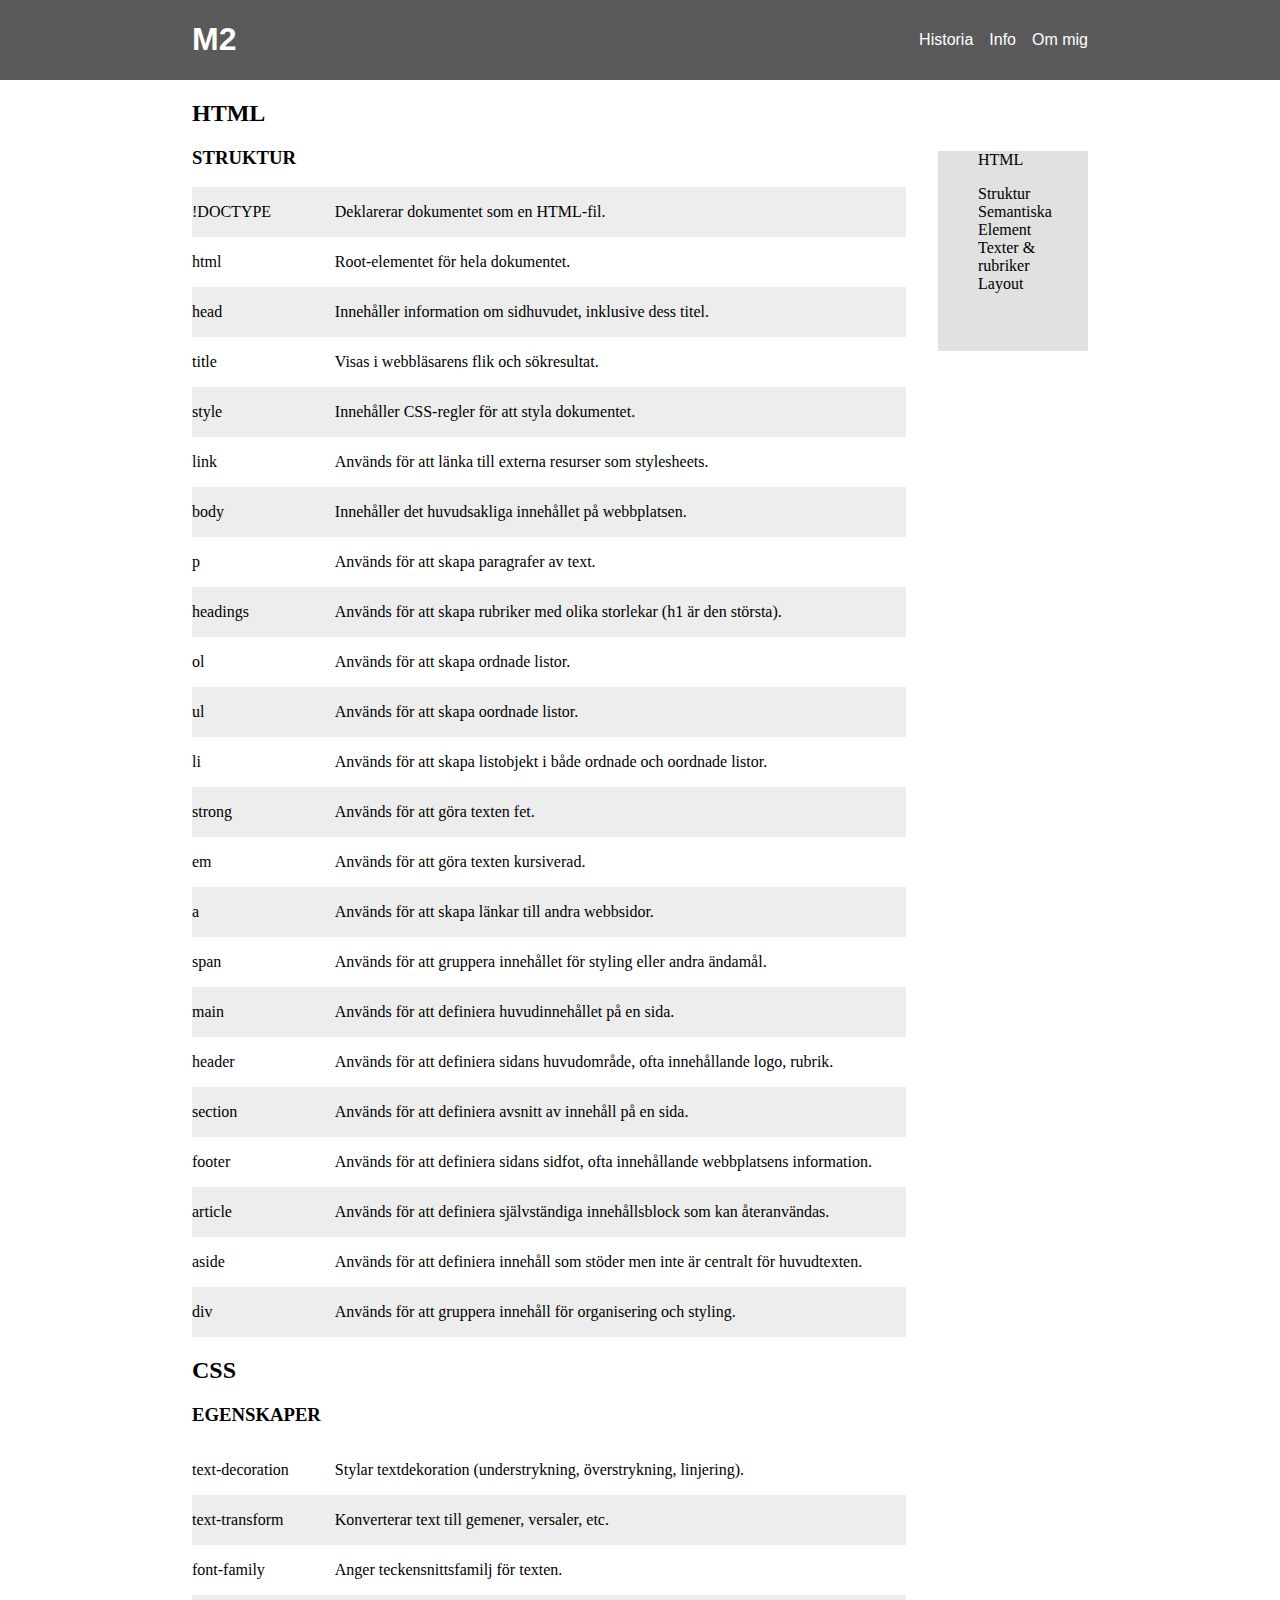
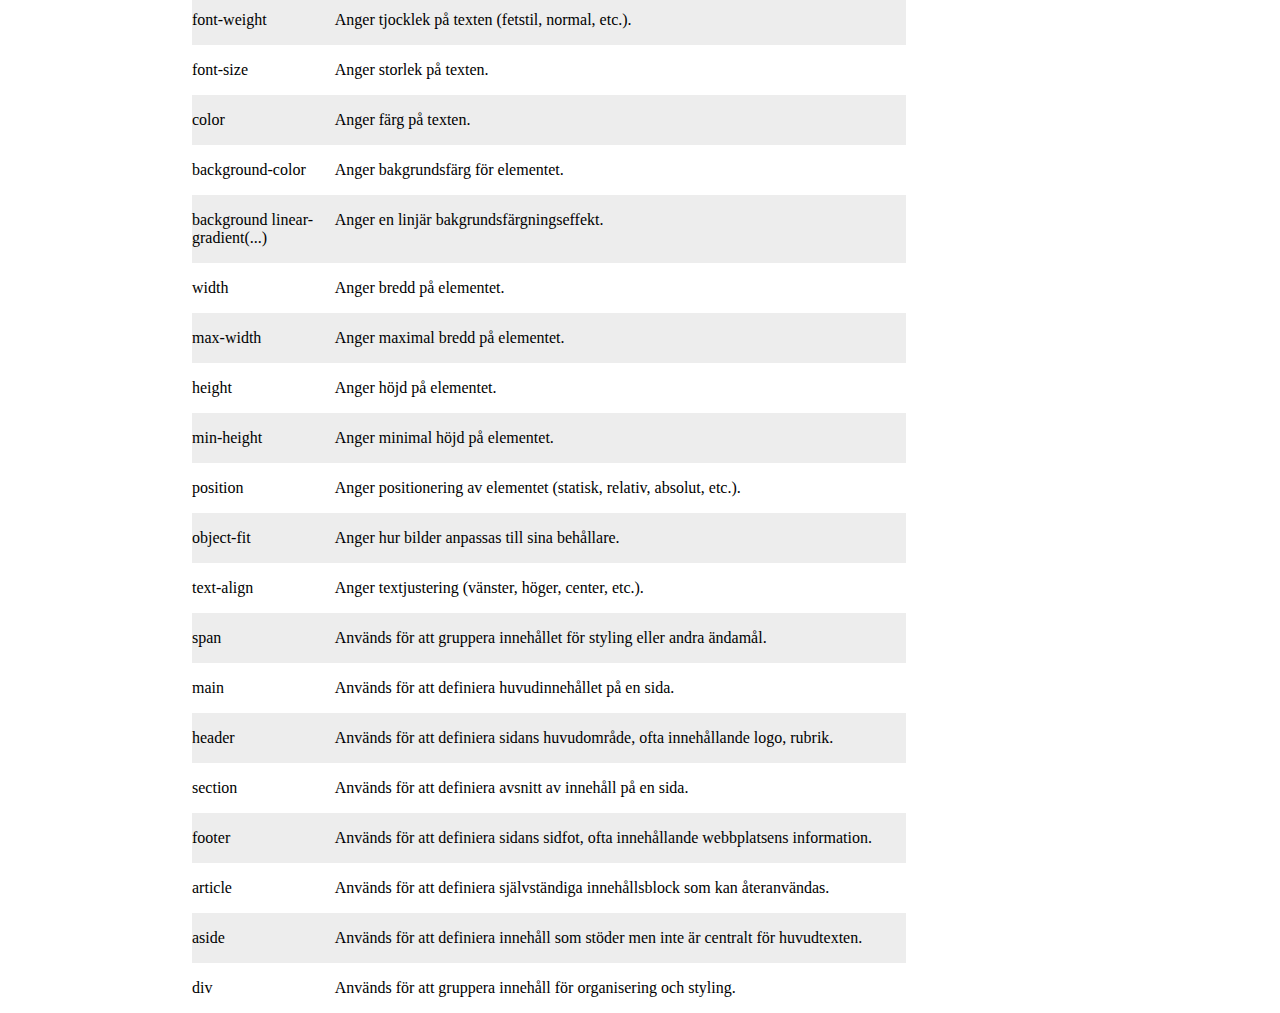
<file: index.html>
<!DOCTYPE html>
<html lang="en">

<head>
    <meta charset="UTF-8">
    <meta name="viewport" content="width=device-width, initial-scale=1.0">
    <title>Document</title>

    <link rel="stylesheet" href="style.css">
</head>




<body>
    <a class="skip-link" href="#main">Skip to main content</a>
    <header>
        <div class="topheader">
            <h1 class="top">M2</h1>


            <div>
                <ul class="primary-navigation">
                    <li><a class="nav-link" href="historia M2/history.html">Historia</a></li>
                    <li><a class="nav-link" href="Hallå 2">Info</a></li>
                    <li><a class="nav-link" href="Hallå 3">Om mig</a></li>


                </ul>
            </div>
        </div>
      
    </header>
    <main id="main">
        
        <section class="list">
            <h2>HTML</h2>
            <h3>STRUKTUR</h3>
            <div class="grid-row">
                <p>!DOCTYPE</p>
                <p> Deklarerar dokumentet som en HTML-fil.</p>
            </div>
            <div class="grid-row">
                <p>html</p>
                <p>Root-elementet för hela dokumentet.</p>
            </div>
            <div class="grid-row">
                <p>head</p>
                <p>Innehåller information om sidhuvudet, inklusive dess titel.</p>
            </div>
            <div class="grid-row">
                <p>title</p>
                <p>Visas i webbläsarens flik och sökresultat.</p>
            </div>
            <div class="grid-row">
                <p>style</p>
                <p>Innehåller CSS-regler för att styla dokumentet.</p>
            </div>
            <div class="grid-row">
                <p>link</p>
                <p>Används för att länka till externa resurser som stylesheets.</p>
            </div>
            <div class="grid-row">
                <p>body</p>
                <p>Innehåller det huvudsakliga innehållet på webbplatsen.</p>
            </div>
            <div class="grid-row">
                <p>p</p>
                <p>Används för att skapa paragrafer av text.</p>
            </div>
            <div class="grid-row">
                <p>headings</p>
                <p>Används för att skapa rubriker med olika storlekar (h1 är den största).</p>
            </div>
            <div class="grid-row">
                <p>ol</p>
                <p>Används för att skapa ordnade listor.</p>
            </div>
            <div class="grid-row">
                <p>ul</p>
                <p>Används för att skapa oordnade listor.</p>
            </div>
            <div class="grid-row">
                <p>li</p>
                <p>Används för att skapa listobjekt i både ordnade och oordnade listor.</p>
            </div>
            <div class="grid-row">
                <p>strong</p>
                <p>Används för att göra texten fet.</p>
            </div>
            <div class="grid-row">
                <p>em</p>
                <p>Används för att göra texten kursiverad.</p>
            </div>
            <div class="grid-row">
                <p>a</p>
                <p>Används för att skapa länkar till andra webbsidor.</p>
            </div>
            <div class="grid-row">
                <p>span</p>
                <p>Används för att gruppera innehållet för styling eller andra ändamål.</p>
            </div>
            <div class="grid-row">
                <p>main</p>
                <p>Används för att definiera huvudinnehållet på en sida.</p>
            </div>
            <div class="grid-row">
                <p>header</p>
                <p>Används för att definiera sidans huvudområde, ofta innehållande logo, rubrik.</p>
            </div>
            <div class="grid-row">
                <p>section</p>
                <p>Används för att definiera avsnitt av innehåll på en sida.</p>
            </div>
            <div class="grid-row">
                <p>footer</p>
                <p>Används för att definiera sidans sidfot, ofta innehållande webbplatsens information.</p>
            </div>
            <div class="grid-row">
                <p>article</p>
                <p>Används för att definiera självständiga innehållsblock som kan återanvändas.</p>
            </div>
            <div class="grid-row">
                <p>aside</p>
                <p>Används för att definiera innehåll som stöder men inte är centralt för huvudtexten.</p>
            </div>
            <div class="grid-row">
                <p>div</p>
                <p>Används för att gruppera innehåll för organisering och styling.</p>
            </div>
           

            <h2>CSS</h2>
            <h3>EGENSKAPER</h3>
            <div class="grid-row">
                <p>text-decoration</p>
                <p>Stylar textdekoration (understrykning, överstrykning, linjering).</p>
            </div>
            <div class="grid-row">
                <p>text-transform</p>
                <p>Konverterar text till gemener, versaler, etc.</p>
            </div>
            <div class="grid-row">
                <p>font-family</p>
                <p>Anger teckensnittsfamilj för texten.</p>
            </div>
            <div class="grid-row">
                <p>font-weight</p>
                <p>Anger tjocklek på texten (fetstil, normal, etc.).</p>
            </div>
            <div class="grid-row">
                <p>font-size</p>
                <p>Anger storlek på texten.</p>
            </div>
            <div class="grid-row">
                <p>color</p>
                <p>Anger färg på texten.</p>
            </div>
            <div class="grid-row">
                <p>background-color</p>
                <p> Anger bakgrundsfärg för elementet.</p>
            </div>
            <div class="grid-row">
                <p>background linear-gradient(...)</p>
                <p>Anger en linjär bakgrundsfärgningseffekt.</p>
            </div>
            <div class="grid-row">
                <p>width</p>
                <p>Anger bredd på elementet.</p>
            </div>
            <div class="grid-row">
                <p>max-width</p>
                <p>Anger maximal bredd på elementet.</p>
            </div>
            <div class="grid-row">
                <p>height</p>
                <p>Anger höjd på elementet.</p>
            </div>
            <div class="grid-row">
                <p>min-height</p>
                <p>Anger minimal höjd på elementet.</p>
            </div>
            <div class="grid-row">
                <p>position</p>
                <p>Anger positionering av elementet (statisk, relativ, absolut, etc.).</p>
            </div>
            <div class="grid-row">
                <p>object-fit</p>
                <p>Anger hur bilder anpassas till sina behållare.</p>
            </div>
            <div class="grid-row">
                <p>text-align</p>
                <p>Anger textjustering (vänster, höger, center, etc.).</p>
            </div>
            <div class="grid-row">
                <p>span</p>
                <p>Används för att gruppera innehållet för styling eller andra ändamål.</p>
            </div>
            <div class="grid-row">
                <p>main</p>
                <p>Används för att definiera huvudinnehållet på en sida.</p>
            </div>
            <div class="grid-row">
                <p>header</p>
                <p>Används för att definiera sidans huvudområde, ofta innehållande logo, rubrik.</p>
            </div>
            <div class="grid-row">
                <p>section</p>
                <p>Används för att definiera avsnitt av innehåll på en sida.</p>
            </div>
            <div class="grid-row">
                <p>footer</p>
                <p>Används för att definiera sidans sidfot, ofta innehållande webbplatsens information.</p>
            </div>
            <div class="grid-row">
                <p>article</p>
                <p>Används för att definiera självständiga innehållsblock som kan återanvändas.</p>
            </div>
            <div class="grid-row">
                <p>aside</p>
                <p>Används för att definiera innehåll som stöder men inte är centralt för huvudtexten.</p>
            </div>
            <div class="grid-row">
                <p>div</p>
                <p>Används för att gruppera innehåll för organisering och styling.</p>
            </div>




        </section>

        <aside class="side-menu">
            <div class="side-background">
                <ol class="side-list">
                    <p>HTML</p>
                    <li>Struktur</li>
                    <li>Semantiska Element</li>
                    <li>Texter &amp rubriker</li>
                    <li>Layout</li>
                </ol>
            </div>
        </aside>

    </main>
   
</body>

</html>
</file>
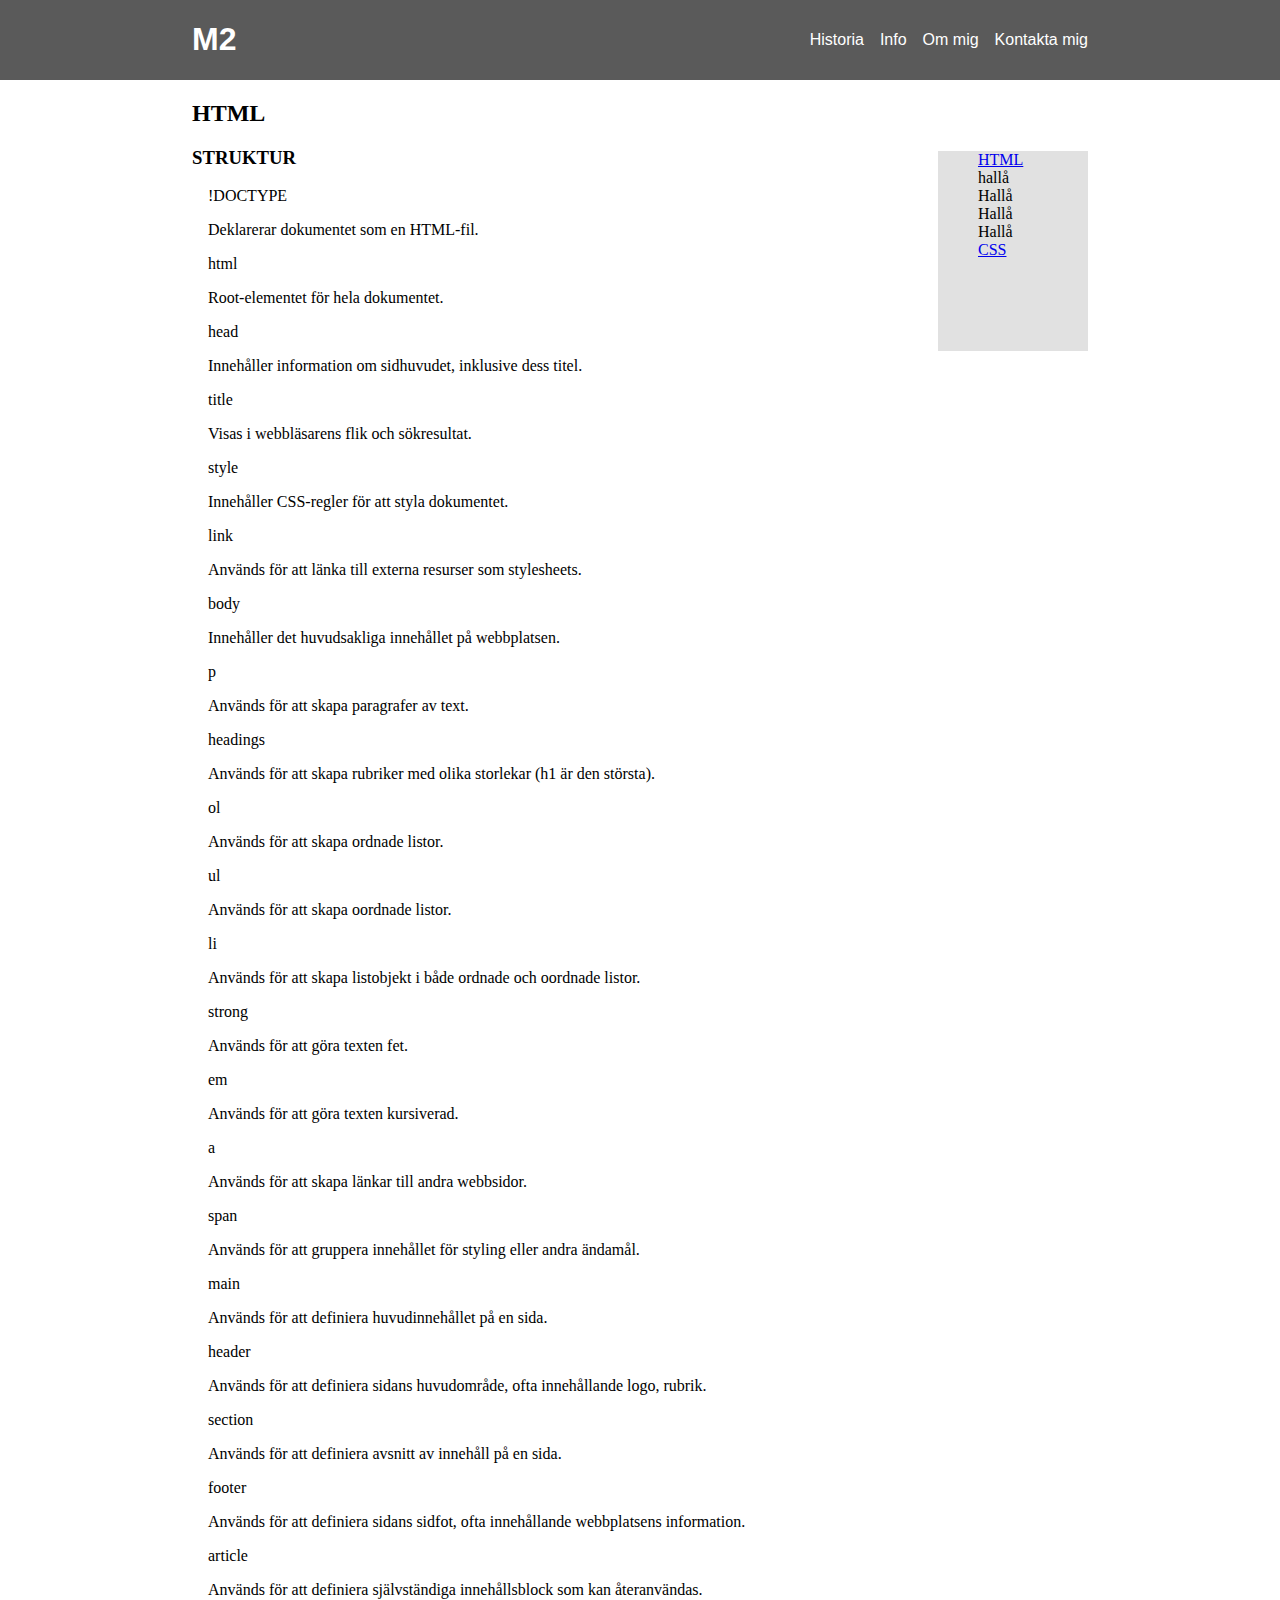
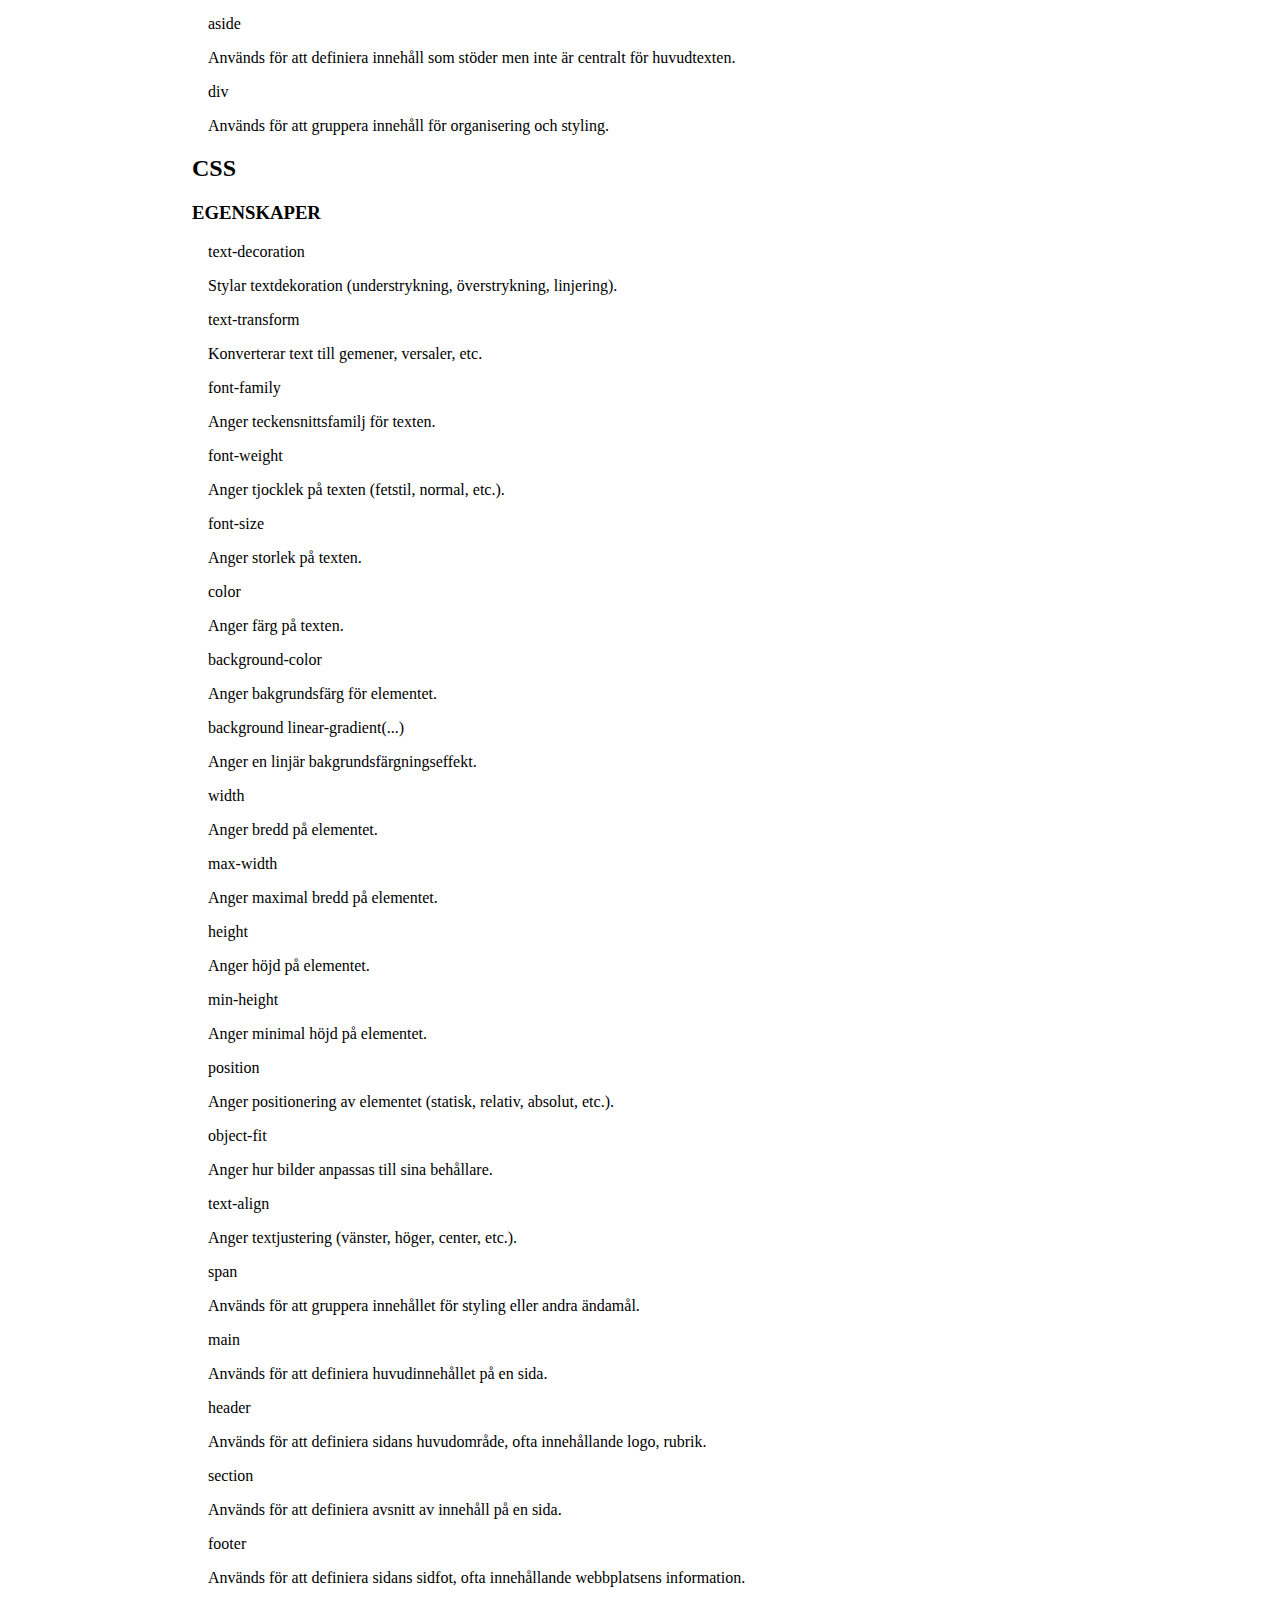
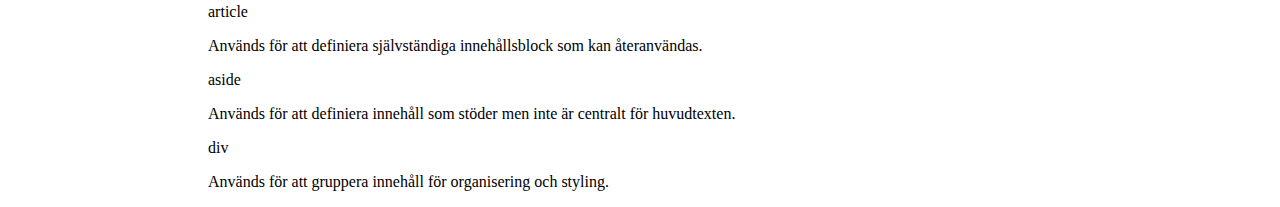
<file: M2/index.html>
<!DOCTYPE html>
<html lang="en">

<head>
    <meta charset="UTF-8">
    <meta name="viewport" content="width=device-width, initial-scale=1.0">
    <title>Document</title>

    <link rel="stylesheet" href="/style.css">
</head>




<body>
    <a class="skip-link" href="#main">Skip to main content</a>
    <header>
        <div class="topheader">
            <h1 class="top">M2</h1>


            <div>
                <ul class="primary-navigation">
                    <li><a class="nav-link" href="historia M2/history.html">Historia</a></li>
                    <li><a class="nav-link" href="Hallå 2">Info</a></li>
                    <li><a class="nav-link" href="Hallå 3">Om mig</a></li>
                    <li><a class="nav-link" href="contact.html">Kontakta mig</a></li>


                </ul>
            </div>
        </div>
      
    </header>
    <main id="main">
        
        <section class="list">
            <h2 id="html">HTML</h2>
            <h3>STRUKTUR</h3>
            <div class="grid-item">
                <p>!DOCTYPE</p>
                <p> Deklarerar dokumentet som en HTML-fil.</p>
            </div>
            <div class="grid-item">
                <p>html</p>
                <p>Root-elementet för hela dokumentet.</p>
            </div>
            <div class="grid-item">
                <p>head</p>
                <p>Innehåller information om sidhuvudet, inklusive dess titel.</p>
            </div>
            <div class="grid-item">
                <p>title</p>
                <p>Visas i webbläsarens flik och sökresultat.</p>
            </div>
            <div class="grid-item">
                <p>style</p>
                <p>Innehåller CSS-regler för att styla dokumentet.</p>
            </div>
            <div class="grid-item">
                <p>link</p>
                <p>Används för att länka till externa resurser som stylesheets.</p>
            </div>
            <div class="grid-item">
                <p>body</p>
                <p>Innehåller det huvudsakliga innehållet på webbplatsen.</p>
            </div>
            <div class="grid-item">
                <p>p</p>
                <p>Används för att skapa paragrafer av text.</p>
            </div>
            <div class="grid-item">
                <p>headings</p>
                <p>Används för att skapa rubriker med olika storlekar (h1 är den största).</p>
            </div>
            <div class="grid-item">
                <p>ol</p>
                <p>Används för att skapa ordnade listor.</p>
            </div>
            <div class="grid-item">
                <p>ul</p>
                <p>Används för att skapa oordnade listor.</p>
            </div>
            <div class="grid-item">
                <p>li</p>
                <p>Används för att skapa listobjekt i både ordnade och oordnade listor.</p>
            </div>
            <div class="grid-item">
                <p>strong</p>
                <p>Används för att göra texten fet.</p>
            </div>
            <div class="grid-item">
                <p>em</p>
                <p>Används för att göra texten kursiverad.</p>
            </div>
            <div class="grid-item">
                <p>a</p>
                <p>Används för att skapa länkar till andra webbsidor.</p>
            </div>
            <div class="grid-item">
                <p>span</p>
                <p>Används för att gruppera innehållet för styling eller andra ändamål.</p>
            </div>
            <div class="grid-item">
                <p>main</p>
                <p>Används för att definiera huvudinnehållet på en sida.</p>
            </div>
            <div class="grid-item">
                <p>header</p>
                <p>Används för att definiera sidans huvudområde, ofta innehållande logo, rubrik.</p>
            </div>
            <div class="grid-item">
                <p>section</p>
                <p>Används för att definiera avsnitt av innehåll på en sida.</p>
            </div>
            <div class="grid-item">
                <p>footer</p>
                <p>Används för att definiera sidans sidfot, ofta innehållande webbplatsens information.</p>
            </div>
            <div class="grid-item">
                <p>article</p>
                <p>Används för att definiera självständiga innehållsblock som kan återanvändas.</p>
            </div>
            <div class="grid-item">
                <p>aside</p>
                <p>Används för att definiera innehåll som stöder men inte är centralt för huvudtexten.</p>
            </div>
            <div class="grid-item">
                <p>div</p>
                <p>Används för att gruppera innehåll för organisering och styling.</p>
            </div>
           

            <h2 id="css">CSS</h2>
            <h3>EGENSKAPER</h3>
            <div class="grid-item">
                <p>text-decoration</p>
                <p>Stylar textdekoration (understrykning, överstrykning, linjering).</p>
            </div>
            <div class="grid-item">
                <p>text-transform</p>
                <p>Konverterar text till gemener, versaler, etc.</p>
            </div>
            <div class="grid-item">
                <p>font-family</p>
                <p>Anger teckensnittsfamilj för texten.</p>
            </div>
            <div class="grid-item">
                <p>font-weight</p>
                <p>Anger tjocklek på texten (fetstil, normal, etc.).</p>
            </div>
            <div class="grid-item">
                <p>font-size</p>
                <p>Anger storlek på texten.</p>
            </div>
            <div class="grid-item">
                <p>color</p>
                <p>Anger färg på texten.</p>
            </div>
            <div class="grid-item">
                <p>background-color</p>
                <p> Anger bakgrundsfärg för elementet.</p>
            </div>
            <div class="grid-item">
                <p>background linear-gradient(...)</p>
                <p>Anger en linjär bakgrundsfärgningseffekt.</p>
            </div>
            <div class="grid-item">
                <p>width</p>
                <p>Anger bredd på elementet.</p>
            </div>
            <div class="grid-item">
                <p>max-width</p>
                <p>Anger maximal bredd på elementet.</p>
            </div>
            <div class="grid-item">
                <p>height</p>
                <p>Anger höjd på elementet.</p>
            </div>
            <div class="grid-item">
                <p>min-height</p>
                <p>Anger minimal höjd på elementet.</p>
            </div>
            <div class="grid-item">
                <p>position</p>
                <p>Anger positionering av elementet (statisk, relativ, absolut, etc.).</p>
            </div>
            <div class="grid-item">
                <p>object-fit</p>
                <p>Anger hur bilder anpassas till sina behållare.</p>
            </div>
            <div class="grid-item">
                <p>text-align</p>
                <p>Anger textjustering (vänster, höger, center, etc.).</p>
            </div>
            <div class="grid-item">
                <p>span</p>
                <p>Används för att gruppera innehållet för styling eller andra ändamål.</p>
            </div>
            <div class="grid-item">
                <p>main</p>
                <p>Används för att definiera huvudinnehållet på en sida.</p>
            </div>
            <div class="grid-item">
                <p>header</p>
                <p>Används för att definiera sidans huvudområde, ofta innehållande logo, rubrik.</p>
            </div>
            <div class="grid-item">
                <p>section</p>
                <p>Används för att definiera avsnitt av innehåll på en sida.</p>
            </div>
            <div class="grid-item">
                <p>footer</p>
                <p>Används för att definiera sidans sidfot, ofta innehållande webbplatsens information.</p>
            </div>
            <div class="grid-item">
                <p>article</p>
                <p>Används för att definiera självständiga innehållsblock som kan återanvändas.</p>
            </div>
            <div class="grid-item">
                <p>aside</p>
                <p>Används för att definiera innehåll som stöder men inte är centralt för huvudtexten.</p>
            </div>
            <div class="grid-item">
                <p>div</p>
                <p>Används för att gruppera innehåll för organisering och styling.</p>
            </div>




        </section>

        <aside class="side-menu">
            <div class="side-background">
                <ol class="side-list">
                    <li><a class="link-aside" href="#html">HTML</a></li>
                        <li>hallå</li>
                        <li>Hallå</li>
                        <li>Hallå</li>
                        <li>Hallå</li>
                    <li><a class="link-aside" href="#css">CSS</a></li>
                </ol>


            </div>
        </aside>

    </main>
   
</body>

</html>
</file>
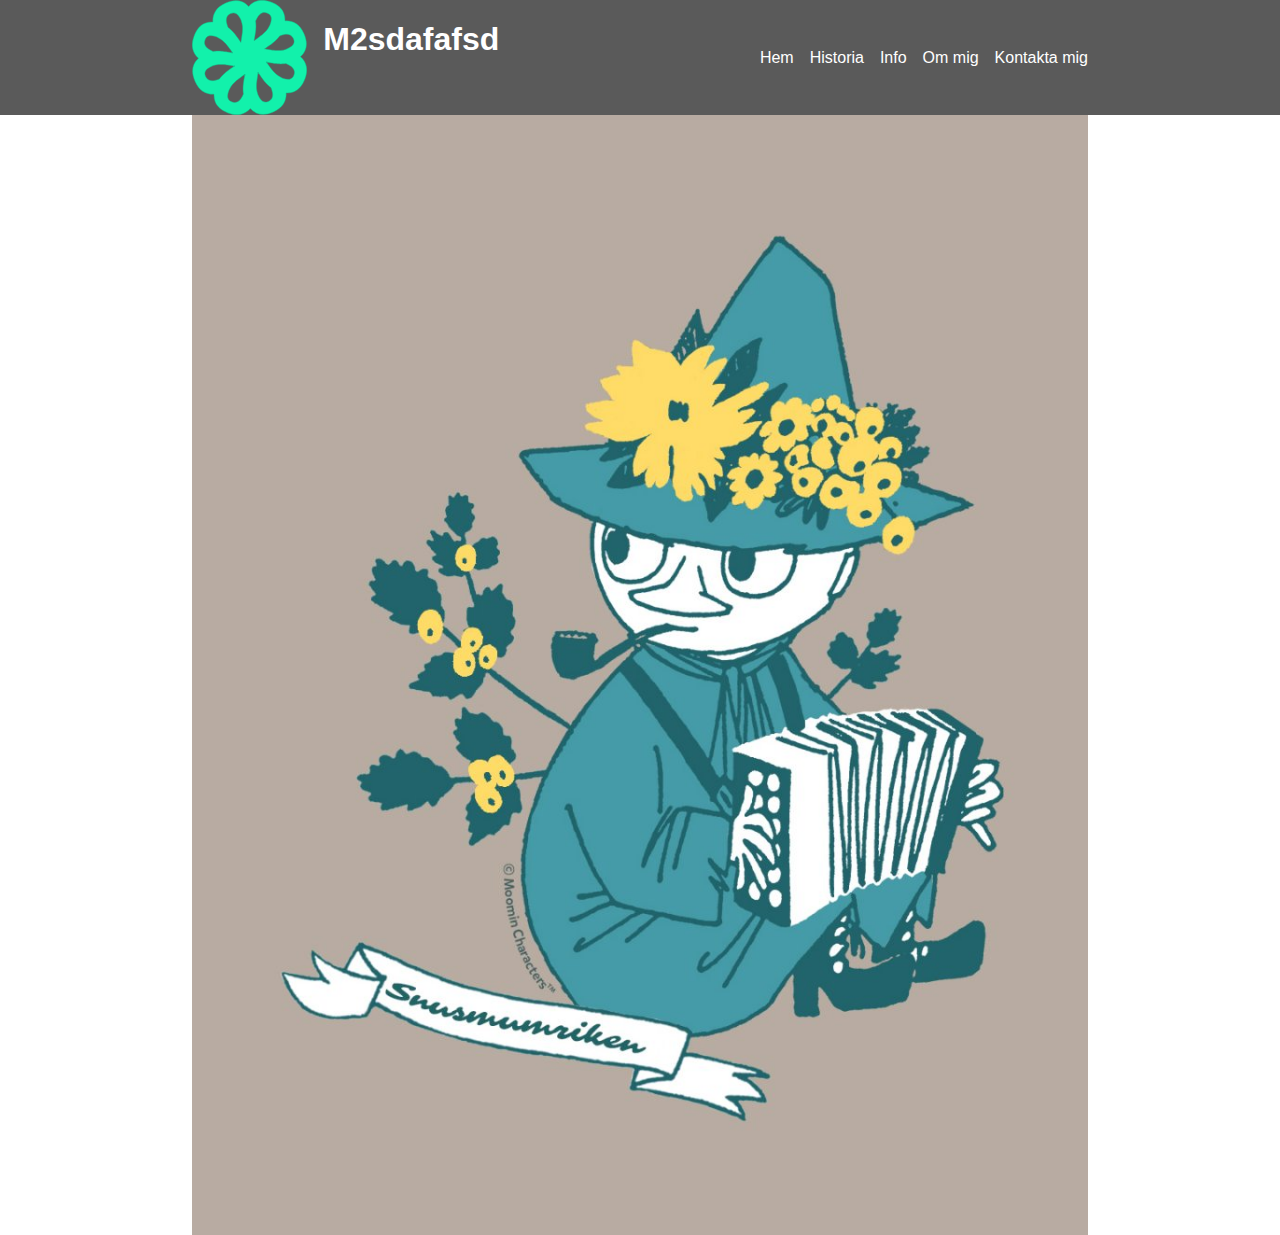
<file: about_me.html>
<!DOCTYPE html>
<html lang="en">
<head>
    <meta charset="UTF-8">
    <meta name="viewport" content="width=device-width, initial-scale=1.0">
    <title>Document</title>
    <link rel="stylesheet" href="style.css">

</head>
<body>
    <a class="skip-link" href="#main">Skip to main content</a>
    <header>
        <div class="topheader">
            <div class="logo-title">
                <img class="logo" src="img/m2logo.svg">
                <h1 class="top">M2sdafafsd</h1>
            </div>
            <div>
                <ul class="primary-navigation">
                    <li><a class="nav-link" href="/index.html">Hem</a></li>
                    <li><a class="nav-link" href="historia M2/history.html">Historia</a></li>
                    <li><a class="nav-link" href="/info.html">Info</a></li>
                    <li><a class="nav-link" href="about_me.html">Om mig</a></li>
                    <li><a class="nav-link" href="contact.html">Kontakta mig</a></li>

        
                </ul>
            </div>
        </div>


    </header>
    <main>    
        <img src="img/snusmumriken.jpg">
    </main>
</body>
</html>
</file>
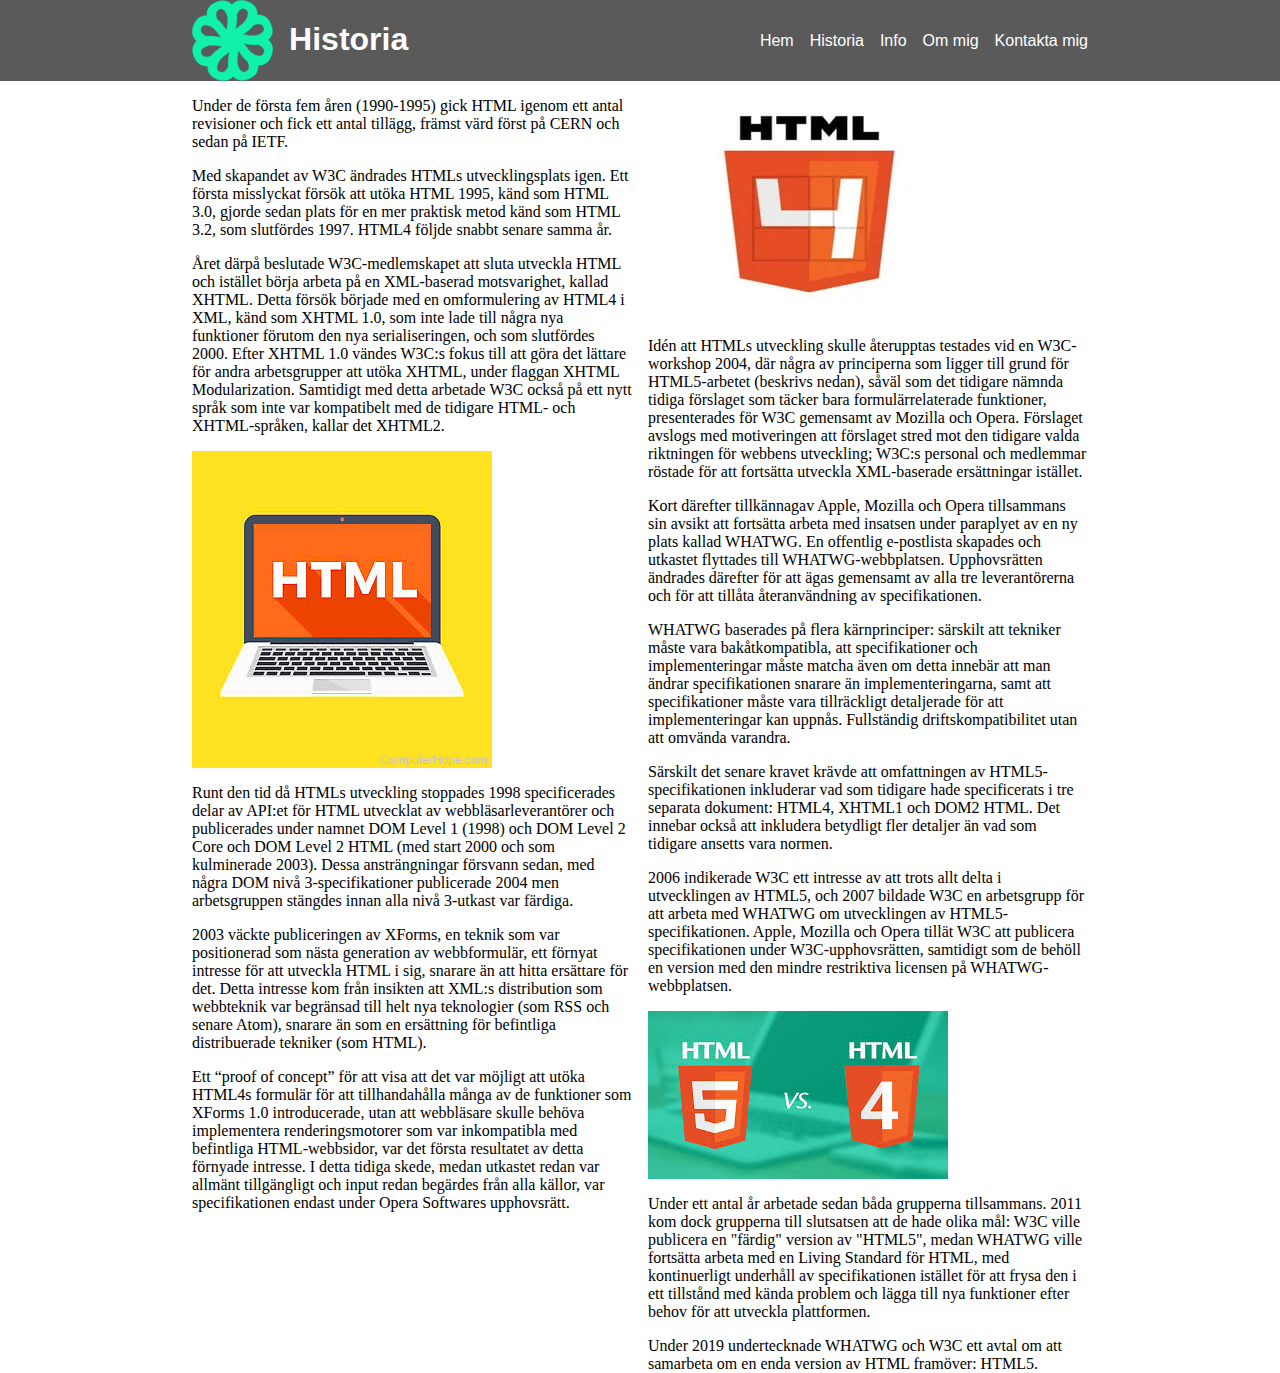
<file: historia M2/history.html>
<!DOCTYPE html>
<html lang="en">

<head>
    <meta charset="UTF-8">
    <meta name="viewport" content="width=device-width, initial-scale=1.0">
    <title>Document</title>
    <link rel="stylesheet" href="/style.css">
</head>

<body>
    <a class="skip-link" href="#main">Skip to main content</a>
    <header>
        <div class="topheader">
            <div class="logo-title">
                <img class="logo" src="/img/m2logo.svg">
                <h1 class="top">Historia</h1>
            </div>


            <div>
                <ul class="primary-navigation">
                    <li><a class="nav-link" href="/index.html">Hem</a></li>
                    <li><a class="nav-link" href="historia M2/history.html">Historia</a></li>
                    <li><a class="nav-link" href="/info.html">Info</a></li>
                    <li><a class="nav-link" href="about_me.html">Om mig</a></li>
                    <li><a class="nav-link" href="contact.html">Kontakta mig</a></li>

                </ul>
            </div>


        </div>

    </header>

    <main>
        <section class="columns">
        
        <p>  
            Under de första fem åren (1990-1995) gick HTML igenom ett antal revisioner och fick ett antal tillägg, främst värd först på CERN och sedan på IETF.
        </p>
        <p>Med skapandet av W3C ändrades HTMLs utvecklingsplats igen. Ett första misslyckat försök att utöka HTML 1995, känd som HTML 3.0, gjorde sedan plats för en mer praktisk metod känd som HTML 3.2, som slutfördes 1997. HTML4 följde snabbt senare samma år.
        </p>
        <p>Året därpå beslutade W3C-medlemskapet att sluta utveckla HTML och istället börja arbeta på en XML-baserad motsvarighet, kallad XHTML. Detta försök började med en omformulering av HTML4 i XML, känd som XHTML 1.0, som inte lade till några nya funktioner förutom den nya serialiseringen, och som slutfördes 2000. Efter XHTML 1.0 vändes W3C:s fokus till att göra det lättare för andra arbetsgrupper att utöka XHTML, under flaggan XHTML Modularization. Samtidigt med detta arbetade W3C också på ett nytt språk som inte var kompatibelt med de tidigare HTML- och XHTML-språken, kallar det XHTML2.
        </p>
        <img src="../img/html picture.jpg">
        <p>Runt den tid då HTMLs utveckling stoppades 1998 specificerades delar av API:et för HTML utvecklat av webbläsarleverantörer och publicerades under namnet DOM Level 1 (1998) och DOM Level 2 Core och DOM Level 2 HTML (med start 2000 och som kulminerade 2003). Dessa ansträngningar försvann sedan, med några DOM nivå 3-specifikationer publicerade 2004 men arbetsgruppen stängdes innan alla nivå 3-utkast var färdiga.
        </p>
        <p>2003 väckte publiceringen av XForms, en teknik som var positionerad som nästa generation av webbformulär, ett förnyat intresse för att utveckla HTML i sig, snarare än att hitta ersättare för det. Detta intresse kom från insikten att XML:s distribution som webbteknik var begränsad till helt nya teknologier (som RSS och senare Atom), snarare än som en ersättning för befintliga distribuerade tekniker (som HTML).
        </p>
        <p>Ett “proof of concept” för att visa att det var möjligt att utöka HTML4s formulär för att tillhandahålla många av de funktioner som XForms 1.0 introducerade, utan att webbläsare skulle behöva implementera renderingsmotorer som var inkompatibla med befintliga HTML-webbsidor, var det första resultatet av detta förnyade intresse. I detta tidiga skede, medan utkastet redan var allmänt tillgängligt och input redan begärdes från alla källor, var specifikationen endast under Opera Softwares upphovsrätt.
        </p>
        <img src="../img/html4.webp">
        <p>Idén att HTMLs utveckling skulle återupptas testades vid en W3C-workshop 2004, där några av principerna som ligger till grund för HTML5-arbetet (beskrivs nedan), såväl som det tidigare nämnda tidiga förslaget som täcker bara formulärrelaterade funktioner, presenterades för W3C gemensamt av Mozilla och Opera. Förslaget avslogs med motiveringen att förslaget stred mot den tidigare valda riktningen för webbens utveckling; W3C:s personal och medlemmar röstade för att fortsätta utveckla XML-baserade ersättningar istället.
        </p>
        <p>Kort därefter tillkännagav Apple, Mozilla och Opera tillsammans sin avsikt att fortsätta arbeta med insatsen under paraplyet av en ny plats kallad WHATWG. En offentlig e-postlista skapades och utkastet flyttades till WHATWG-webbplatsen. Upphovsrätten ändrades därefter för att ägas gemensamt av alla tre leverantörerna och för att tillåta återanvändning av specifikationen.
        </p>
        <p>WHATWG baserades på flera kärnprinciper: särskilt att tekniker måste vara bakåtkompatibla, att specifikationer och implementeringar måste matcha även om detta innebär att man ändrar specifikationen snarare än implementeringarna, samt att specifikationer måste vara tillräckligt detaljerade för att implementeringar kan uppnås. Fullständig driftskompatibilitet utan att omvända varandra.
        </p>
        <p>Särskilt det senare kravet krävde att omfattningen av HTML5-specifikationen inkluderar vad som tidigare hade specificerats i tre separata dokument: HTML4, XHTML1 och DOM2 HTML. Det innebar också att inkludera betydligt fler detaljer än vad som tidigare ansetts vara normen.
        </p>
        <p>2006 indikerade W3C ett intresse av att trots allt delta i utvecklingen av HTML5, och 2007 bildade W3C en arbetsgrupp för att arbeta med WHATWG om utvecklingen av HTML5-specifikationen. Apple, Mozilla och Opera tillät W3C att publicera specifikationen under W3C-upphovsrätten, samtidigt som de behöll en version med den mindre restriktiva licensen på WHATWG-webbplatsen.
        </p>
        <img src="../img/html5 vs html4.jpg">
        <p>Under ett antal år arbetade sedan båda grupperna tillsammans. 2011 kom dock grupperna till slutsatsen att de hade olika mål: W3C ville publicera en "färdig" version av "HTML5", medan WHATWG ville fortsätta arbeta med en Living Standard för HTML, med kontinuerligt underhåll av specifikationen istället för att frysa den i ett tillstånd med kända problem och lägga till nya funktioner efter behov för att utveckla plattformen.
        </p>
        <p>Under 2019 undertecknade WHATWG och W3C ett avtal om att samarbeta om en enda version av HTML framöver: HTML5.
        </p>
    
        </section>
    </main>

   
</body>

</html>
</file>
<file: style.css>
*,
*::before,
*::after {
    box-sizing: border-box;
}

html{
    scroll-padding: 8rem;
    scroll-behavior: smooth;
}

img {
    display: block;
    max-width: 100%;
}

.logo{
    max-width: 60%;
    
    object-fit: cover;

}

.logo-title{
    display: flex;
    gap: 1rem;
    
   
}



.grid-layout {
    display: grid;
    grid-template-columns: repeat(2,1fr);
    margin-inline: 20vh;
    margin-block: 10vh;
   /* grid-template-rows: 100px 200px 100px;
    grid-gap: 1rem;
    width: 150vh;*/
} 

aside{
    position: sticky;
    top: 15%;

    height: 100%;
}

@media (width < 480px) {
    aside{
       display: none;
    }
    
}

.skip-link{
    position: fixed;
    z-index: 9999;
    top: 0;
    left: 1rem;
    padding: 1rem 2rem;

    translate: 0 -100%;
    transition: translate 250ms ease-in-out;
    rotate: 900;
}

.skip-link:focus{
    translate: 0;
}

body{
    margin: 0;
    padding:0;

    background-color:rgb(255, 255, 255);

    scroll-padding: 5rem;
    scroll-behavior: smooth;
}

main{
    width: 70%;
    margin-inline: auto ;
    display: flex;  
    gap: 2rem;
}


header{
    background-color: rgb(90, 90, 90);

}

.topheader{
    display: flex;
    align-items: center;
    justify-content: space-between;
    width: 70%;
    margin-inline: auto;
}

p{
    color: rgb(0, 0, 0);
    background: inherit;
    
}

h1{
    font-weight: 900;
    font-family: Arial, Helvetica, sans-serif;
    color:rgb(255, 255, 255);
    white-space: nowrap;
}

h2{
    color: rgb(0, 0, 0);
}


h3{
    color: rgb(0, 0, 0);
}

.side-background{
    background-color: rgb(225, 225, 225);
    min-height: 200px;
    width: 150px; 
}

.primary-navigation{
    list-style: none;
    display: flex;
    gap: 1rem;
    
}


.side-list{
    gap: 5rem;
    list-style: none;
}

.list{
    width:100%;
    gap: 5rem;
}

.nav-link{
    font-family: Impact, Haettenschweiler, 'Arial Narrow Bold', sans-serif;
    text-decoration: none;
    color: rgb(255, 255, 255);
}

.nav-link:hover{
    color: blue;
}

.columns{
    columns: 2;
}

.nav-link:active{
    color:white;
}

.grid-item{
    margin: 1rem;
}


.grid-row{
    display: grid;
    grid-template-columns: 1fr 4fr;
    background: red;
    
}

.grid-row:nth-child(odd){
    background-color: rgb(237, 237, 237);

}
.grid-row:nth-child(even){
    background-color: rgb(255, 255, 255);

}


/*
.white{
    background-color: white;
}
.gray{
    background-color: lightgray;
}

*/
</file>
